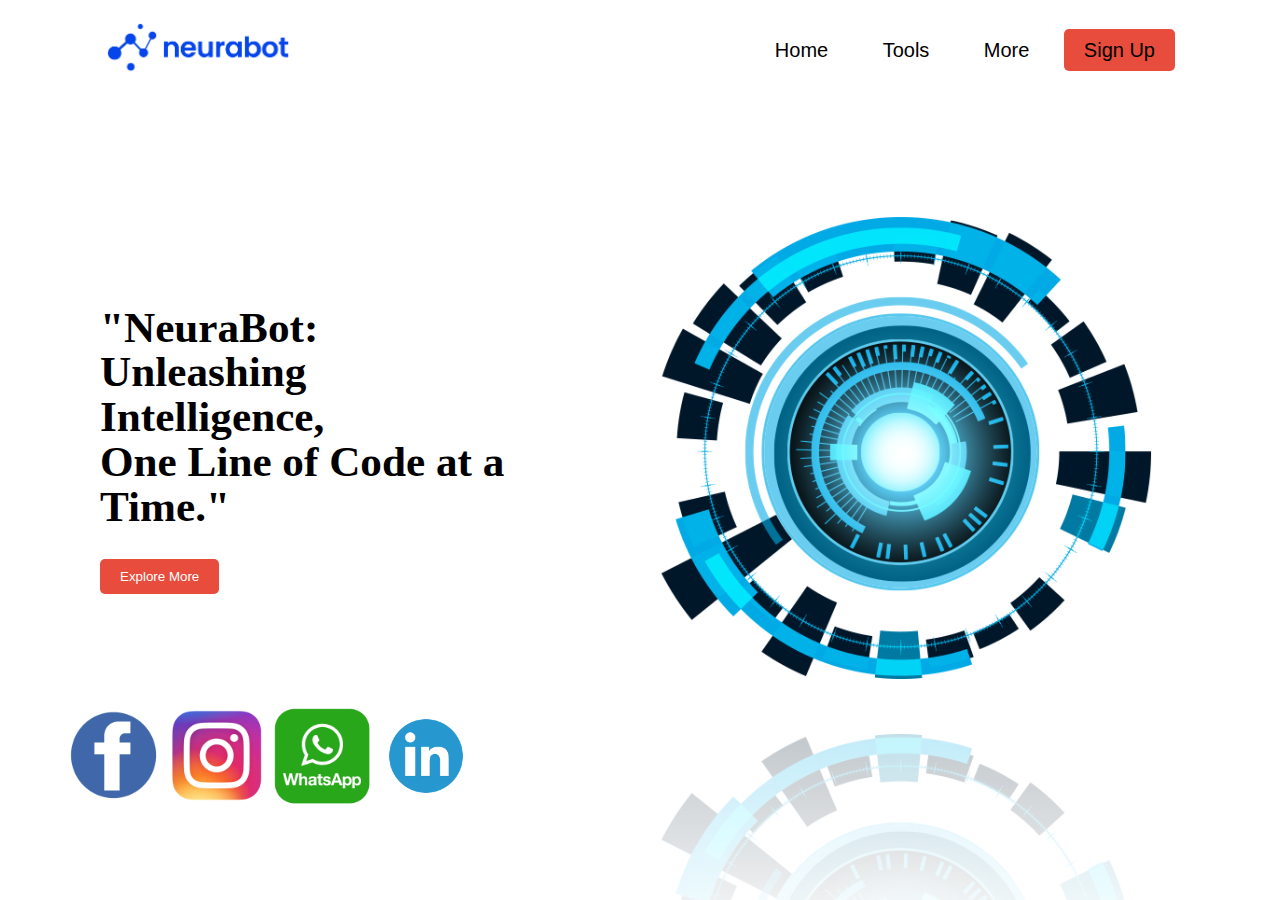
<file: Octanet_Task1/index.html>
<!DOCTYPE html>
<html>
<head>

    <title>Quantum World.com</title>
    <link rel="stylesheet" type="text/css" href="style.css">
    <link
    rel="stylesheet"
    href="https://cdnjs.cloudflare.com/ajax/libs/animate.css/4.1.1/animate.min.css"
  />
</head>
<body>  
<header>
    <nav>
        <div class="logo">
            <img src="images/logo.jpeg" width="200">
        </div>
        <div class="menu">
            <a href="#">Home</a>
            <a href="#">Tools</a>
            <a href="#">More</a>
            <a href="#">Sign Up</a>
        </div>
    </nav>
    <div class="line">
        <div class="box1"></div><br>
        <div class="box2"></div><br>
        <div class="box3"></div>
    </div>
        <div class="container">
            <div class="left animate__animated animate__jackInTheBox">
                <h1>"NeuraBot: Unleashing Intelligence, <br> One Line of Code at a Time."</h1>
                <button>Explore More</button>
            </div>
            <div class="right">
                <img src="images/Quantum.jpeg" class="left animate__animated animate__lightSpeedInLeft animate__delay-1s">
            </div>
        </div>  
        <div class="s-icon animate__animated animate__lightSpeedInLeft animate__delay-2s">
            <img src="images/icon1.png">  
            <img src="images/icon2.png">
            <img src="images/icon3.png"> 
            <img src="images/icon4.jpeg">

        </body>  
    </header>   
</html>
</file>
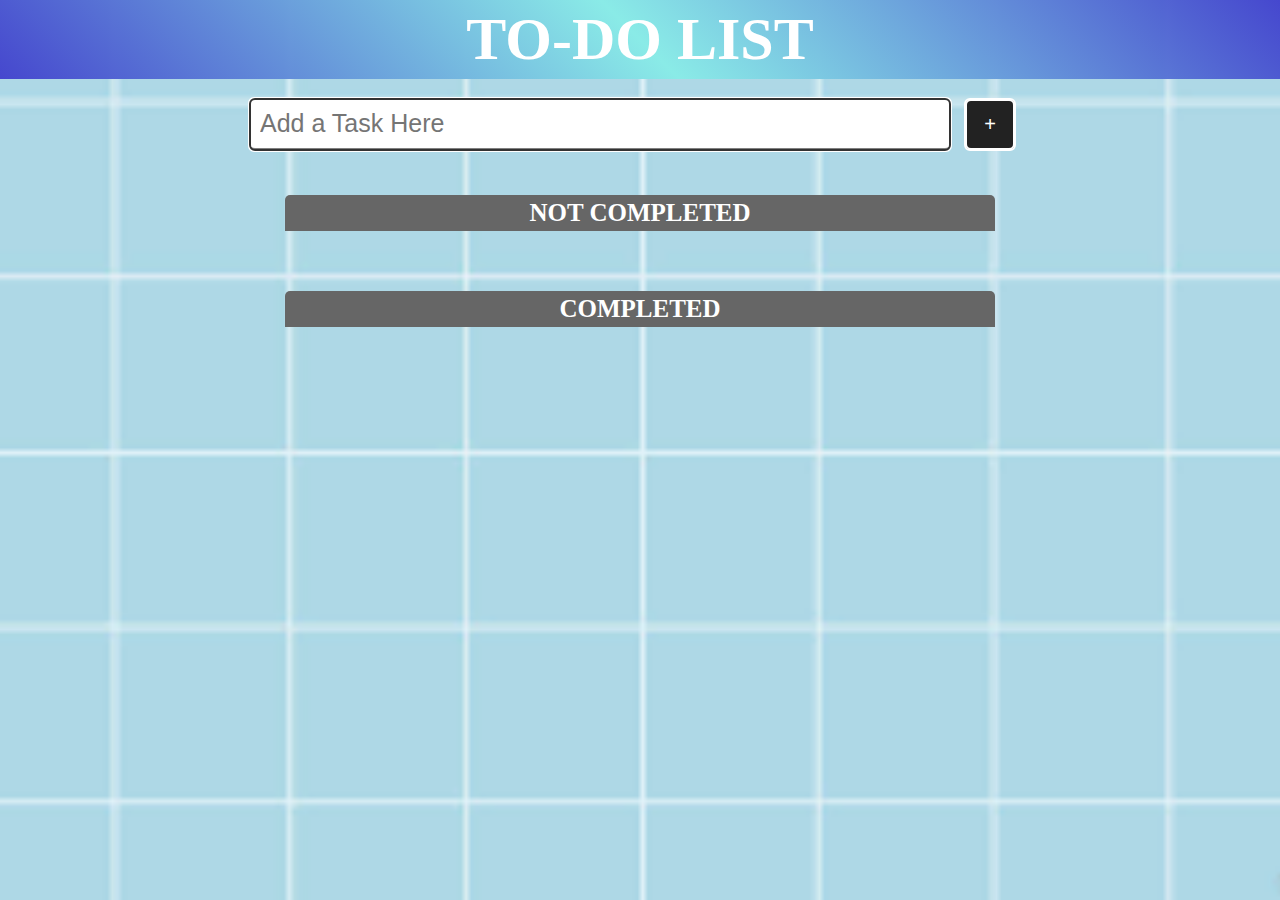
<file: Octanet_Task2/index.html>
<!DOCTYPE html>
<html lang="en">
    <head>
        <meta charset="UTF-8">
        <title>TO DO List</title>
        <link href="https://stackpath.bootstrapcdn.com/font-awesome/4.7.0/css/font-awesome.min.css" rel="stylesheet">
        <link rel="stylesheet" href="style.css">
    </head>
    <body>
        <header>
            <div class="header">
                <h1>TO-DO LIST</h1>
            </div>
        </header>
        <div class="container">
            <div class="AddTask">
                <input type="text" placeholder="Add a Task Here">
                <button>+</button>
            </div>
            <ol class="NotCompleted">
                <h3>Not Completed</h3>
                
            </ol>
            <ol class="Completed">
                <h3>Completed</h3>
            </ol>
        </div>
        <script>
            const input = document.querySelector('input');
            const btn = document.querySelector('.AddTask > button');

            btn.addEventListener('click', AddList);
            input.addEventListener('keyup', (e)=>{
                (e.keyCode === 13 ? AddList(e) : null);
            })

            function AddList(e){
                const NotCompleted = document.querySelector('.NotCompleted');
                const Completed = document.querySelector('.Completed');

                const NewLi = document.createElement('li');
                const CheckBtn = document.createElement('button');
                const DelBtn = document.createElement('button');
                
                CheckBtn.innerHTML = '<i class="fa fa-star"></i>';
                DelBtn.innerHTML = '<i class="fa fa-trash"></i>';


                if(input.value !==''){
                    NewLi.textContent = input.value;
                    input.value = '';
                    NotCompleted.appendChild(NewLi);
                    NewLi.appendChild(CheckBtn);
                    NewLi.appendChild(DelBtn);                    
                }

                CheckBtn.addEventListener('click', function(){
                    const parent = this.parentNode;
                    parent.remove();
                    Completed.appendChild(parent);
                    CheckBtn.style.display = 'none';
                });
                DelBtn.addEventListener('click', function(){
                    const parent = this.parentNode;
                    parent.remove();
                });
            }
        </script>
    </body>
    </html>
</file>
<file: Octanet_Task1/style.css>
*{padding: 0; margin: 0; box-sizing: border-box;}
body{
    background: rgba(255, 255, 255, 0.866);
    color: white;
}
nav{
    width: 100%;
    height: 100px;
    display: flex;
    justify-content: space-between;
    align-items: center;
    padding: 0px 100px;
    font-family: 'Poppins',sans-serif;
    position: absolute;
    top: 0;
}
.menu a{
    text-decoration: none;
    color: rgb(0, 0, 0);
    font-size: 20px;
    padding: 10px 20px;
    margin: 0px 5px;
}
.menu a:last-child{
    background: #e74c3c;
    border-radius: 5px;
}
.menu a:hover{
    background: #e74c3c;
    border-radius: 5px;
    transition: 0.4s linear;
}
.line{
    position: absolute;
    top: 22%;
    left: 8%;
}
.box1{
    width: 10px; height: 10px; background: white;
}
.box2{
    width: 60px; height: 2px; background: white;
}
.box3{
    width: 100px; height: 2px; background: white;
}
.container{
    width: 100%;
    height: 100vh;
    display: flex;
    justify-content: space-between;
    align-items: center;
    padding: 0px 100px;
    color: black;
}
.left{
    flex-basis: 40%;
}
.right{
    flex-basis: 50%;
}
.right img{
    width: 100%;
    -webkit-box-reflect: below 1px linear-gradient(transparent,transparent,#0004);
}
.left h1{
    font-size: 2.7rem;
    line-height: 2.8rem;
}
.left button{
    background: #e74c3c;
    color: white;
    padding: 10px 20px;
    margin-top: 30px;
    border: none;
    outline: none;
    border-radius: 5px;
}
.s-icon{
    position: absolute;
    bottom: 10%;
    left: 5%;
}
.s-icon img{
    width: 100px;
}
</file>
<file: Octanet_Task2/style.css>
*{
    margin: 0;
    padding: 0;
    box-sizing: border-box;
}
body{
    height: 100vh;
    background: url('images/bg.img.jpeg');
    background-repeat: no-repeat;
    background-position: center;
    background-size: cover;
}
.header{
    background: linear-gradient(45deg,#4141cdf4,#8aebe7,#4141cdf4);
    justify-content: center;
    display: flex;
    padding: 5px;
    color: #fff;
    font-size: 30px;
}
.container{
    position: relative;
    max-width: 800px;
    padding: 10px;
    margin: 0 auto;
}
.AddTask{
    width: 100%;
    display: flex;
    padding: 10px 0;
}
.AddTask > input[type="text"]{
    width: 90%;
    color: #333;
    border: none;
    border-bottom: 2px solid gray;
    background: linear-gradient(45deg, white);
    border-radius: 5px;
    padding: 10px;
    font-size: 25px;
    outline: auto;
}
.AddTask button{
    margin: 0 15px;
    background: #222;
    color: #fff;
    font-size: 20px;
    text-transform: uppercase;
    padding: 10px;
    outline: auto;
    border-radius: 5px;
    cursor: pointer;
    width: 50px;
}
.NotCompleted{
    margin: 10px ;
    padding: 25px;
}
.Completed{
    margin: 10px ;
    padding: 25px;
}
h3{
    font-size: 25px;
    text-transform: uppercase;
    text-align: center;
    color: #fff;
    background: #666;
    border-top-left-radius: 5px;
    border-top-right-radius: 5px;
    border-bottom: seashell;
    padding: 4px;
}
ol{
    list-style: none;
    counter-reset: my-counter;
}
ol li{
    width: 100%;
    padding: 20px;
    margin: 5px 0;
    background: linear-gradient(45deg,#ff7f50,#ff4040,#b8860b,#a52a2a,#fff);
    font-size: 22px;
    counter-increment: my-counter;
}
ol.Completed li{
    background: linear-gradient(45deg,#7fff00,#6495ed,#00ffff,#458b00,#fff);
}
ol li::before{
    content: counter(my-counter);
    background: #231381;
    width: 2rem;
    height: 2rem;
    border-radius: 50%;
    display: inline-block;
    line-height: 2rem;
    text-align: center;
    color: #fff;
    margin-right: 0.5rem;
}
li button{
    float: right;
    padding: 5px;
    font-size: 28px;
    line-height: 28px;
    margin-right: 15px;
    background: none;
    border: none;
    outline: none;
    cursor: pointer;
}
button:hover{
    box-shadow: 0 0 5px cyan,
    0 0 25px cyan, 0 0 50px cyan,
    0 0 100px cyan, 0 0 200px cyan;
    transition: 1s;
}
</file>
